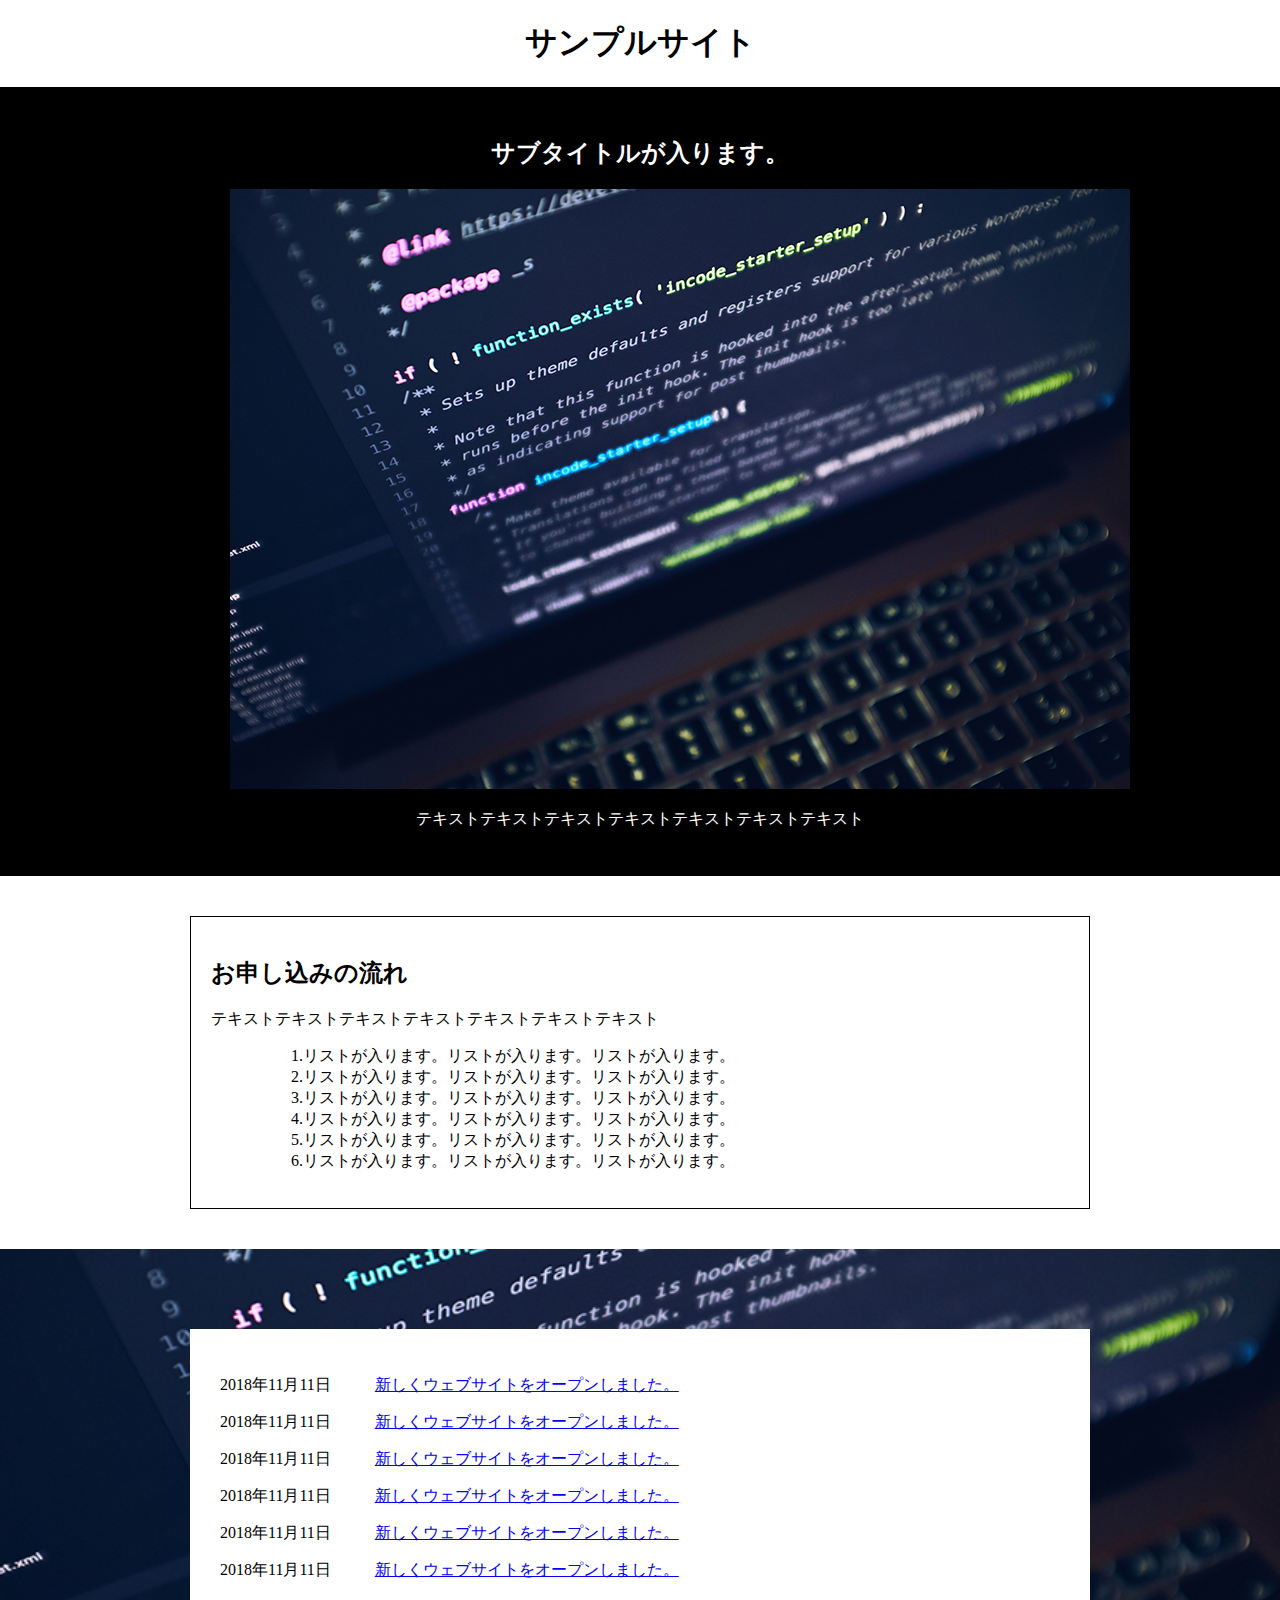
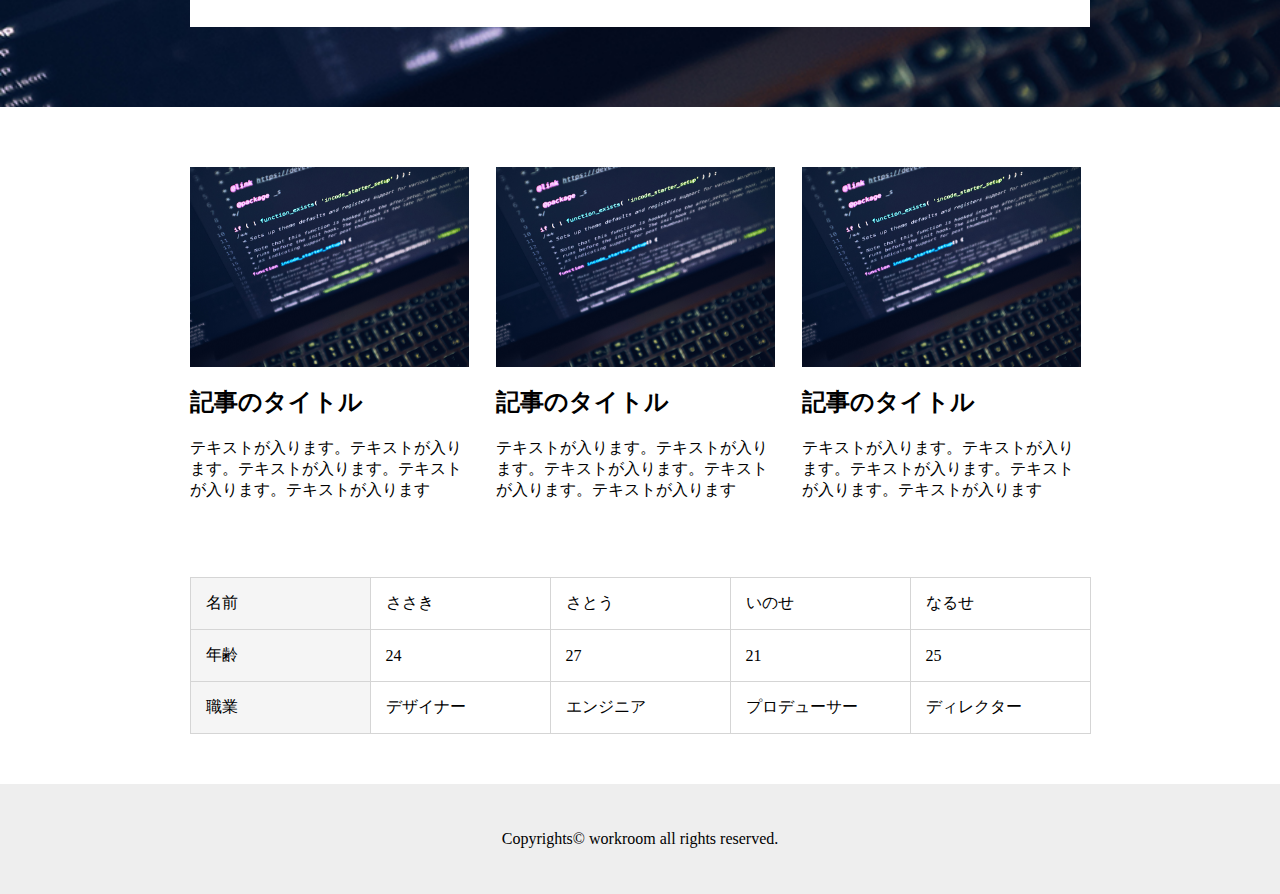
<file: index.html>
<!DOCTYPE html>
<html>
<!--head〜〜/headまでが基本設定のエリアです。-->
<head>
<!--文字の形式です。今は深く考えずUTF-8と入れてください。-->
<meta charset="UTF-8">
<!--Google検索した時に出てくるWEBサイトのタイトルエリアです。-->
<title>サンプルテンプレート</title>
<!--WEBサイト検索をした時に出てくる、説明エリアです。-->
<meta name="description" content="サンプルテンプレート">
<!--WEBサイト検索に有効とされるキーワードを入れます。カンマ区切り。-->
<meta name="keywords" content="レストラン,フレンチ,原宿">
<!--スマホやPCで切り替えて見た時、スムーズに切り替わるようにします。-->
<meta name="viewport" content="width=device-width,initial-scale=1.0,minimum-scale=1.0,maximum-scale=1.0,user-scalable=no">
<!--cssファイルを外部から読み込んでいます。-->
<link href="common.css" rel="stylesheet" type="text/css">
</head>
<body>
  <header>
    <h1>サンプルサイト</h1>
  </header>
  <section class="main">
    <div class="top-img">
      <h2>サブタイトルが入ります。</h2>
      <figure>
        <img src="img\common\unsplash.jpg" alt="pc">
      </figure>
      <p>テキストテキストテキストテキストテキストテキストテキスト</p>
    </div>
  </section>
  <section>
    <div class="form-description">
      <h2>お申し込みの流れ</h2>
      <p>テキストテキストテキストテキストテキストテキストテキスト</p>
      <ul>
        <ol>1.リストが入ります。リストが入ります。リストが入ります。</ol>
        <ol>2.リストが入ります。リストが入ります。リストが入ります。</ol>
        <ol>3.リストが入ります。リストが入ります。リストが入ります。</ol>
        <ol>4.リストが入ります。リストが入ります。リストが入ります。</ol>
        <ol>5.リストが入ります。リストが入ります。リストが入ります。</ol>
        <ol>6.リストが入ります。リストが入ります。リストが入ります。</ol>
      </ul>
    </div>
  </section>
  <section class="news_line">
    <div class="news_line_inner">
      <article class="news_incident">
        <dl>
          <dt>2018年11月11日</dt>
          <dd><a href="index.html">新しくウェブサイトをオープンしました。</a></dd>
        </dl>
      </article>
      <article class="news_incident">
        <dl>
          <dt>2018年11月11日</dt>
          <dd><a href="index.html">新しくウェブサイトをオープンしました。</a></dd>
        </dl>
      </article>
      <article class="news_incident">
        <dl>
          <dt>2018年11月11日</dt>
          <dd><a href="index.html">新しくウェブサイトをオープンしました。</a></dd>
        </dl>
      </article>
      <article class="news_incident">
        <dl>
          <dt>2018年11月11日</dt>
          <dd><a href="index.html">新しくウェブサイトをオープンしました。</a></dd>
        </dl>
      </article>
      <article class="news_incident">
        <dl>
          <dt>2018年11月11日</dt>
          <dd><a href="index.html">新しくウェブサイトをオープンしました。</a></dd>
        </dl>
      </article>
      <article class="news_incident">
        <dl>
          <dt>2018年11月11日</dt>
          <dd><a href="index.html">新しくウェブサイトをオープンしました。</a></dd>
        </dl>
      </article>
    </div>
  </section>
  <section class="clearfix">
    <article class="article_content">
      <figure class="article_picture">
        <a href="#"></a>
      </figure>
      <div class="article_body">
        <h2>記事のタイトル</h2>
        <p>テキストが入ります。テキストが入ります。テキストが入ります。テキストが入ります。テキストが入ります</p>
      </div>
    </article>
    <article class="article_content">
      <figure class="article_picture">
        <a href="#"></a>
      </figure>
      <div class="article_body">
        <h2>記事のタイトル</h2>
        <p>テキストが入ります。テキストが入ります。テキストが入ります。テキストが入ります。テキストが入ります</p>
      </div>
    </article>
    <article class="article_content">
      <figure class="article_picture">
        <a href="#"></a>
      </figure>
      <div class="article_body">
        <h2>記事のタイトル</h2>
        <p>テキストが入ります。テキストが入ります。テキストが入ります。テキストが入ります。テキストが入ります</p>
      </div>
    </article>
  </section>
  <section class="human_table">
    <div class="human_table_inner">
      <dl>
        <dt>名前</dt>
        <dd>ささき</dd>
        <dd>さとう</dd>
        <dd>いのせ</dd>
        <dd>なるせ</dd>
      </dl>
      <dl>
        <dt>年齢</dt>
        <dd>24</dd>
        <dd>27</dd>
        <dd>21</dd>
        <dd>25</dd>
      </dl>
      <dl>
        <dt>職業</dt>
        <dd>デザイナー</dd>
        <dd>エンジニア</dd>
        <dd>プロデューサー</dd>
        <dd>ディレクター</dd>
      </dl>
    </div>
  </section>
  <footer><p>Copyrights&copy; workroom all rights reserved.</p></footer>
</body>
</html>
</file>
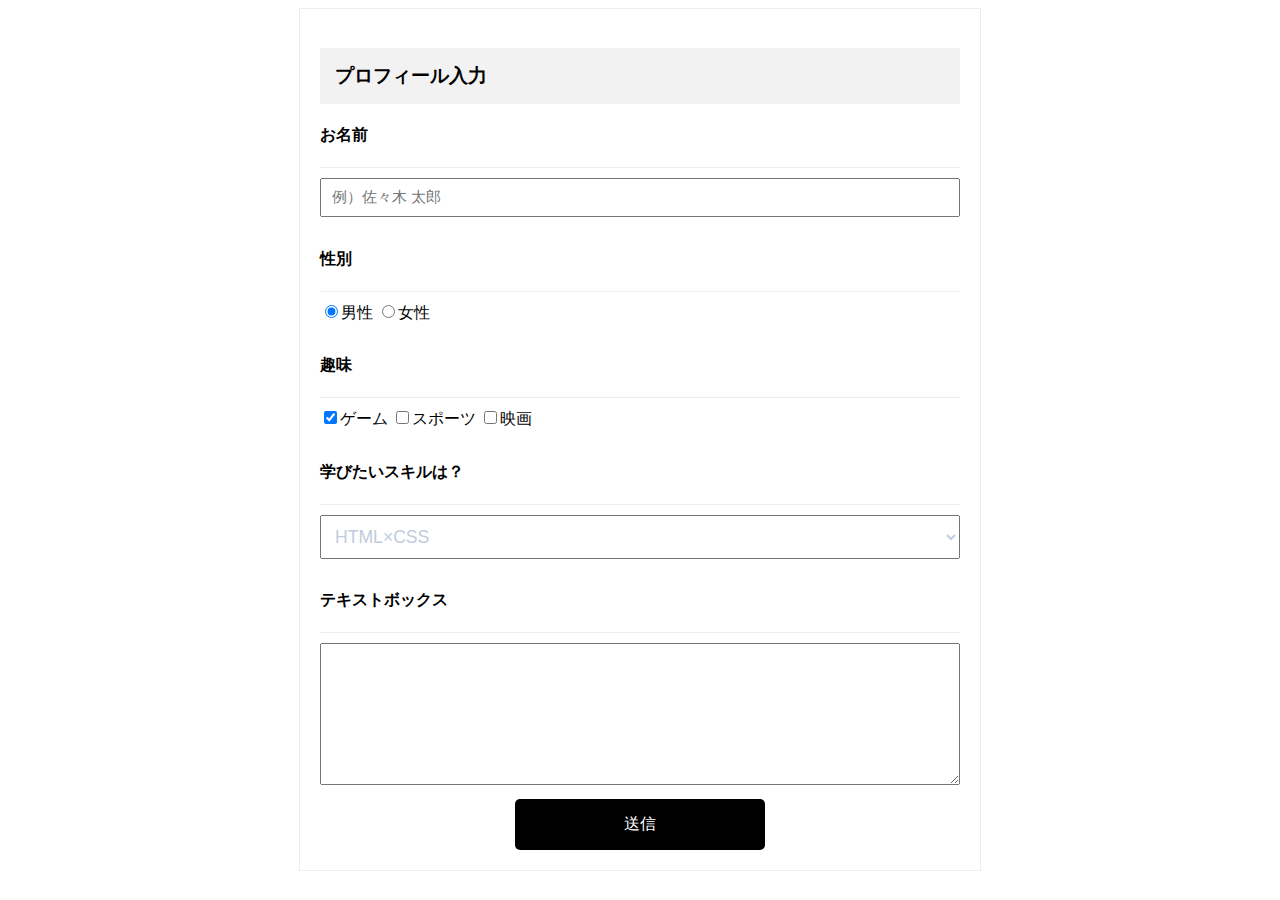
<file: form.html>
<!DOCTYPE html>
<html lang="en" dir="ltr">
  <head>
    <meta charset="UTF-8">
    <!--Google検索した時に出てくるWEBサイトのタイトルエリアです。-->
    <title>サンプルテンプレート</title>
    <!--WEBサイト検索をした時に出てくる、説明エリアです。-->
    <meta name="description" content="サンプルテンプレート">
    <!--WEBサイト検索に有効とされるキーワードを入れます。カンマ区切り。-->
    <meta name="keywords" content="レストラン,フレンチ,原宿">
    <!--スマホやPCで切り替えて見た時、スムーズに切り替わるようにします。-->
    <meta name="viewport" content="width=device-width,initial-scale=1.0,minimum-scale=1.0,maximum-scale=1.0,user-scalable=no">
    <!--cssファイルを外部から読み込んでいます。-->
    <link href="form.css" rel="stylesheet" type="text/css">
  </head>
  <body>
    <header>

    </header>
    <form class="" action="index.html" method="post">
      <div class="formInner">
        <section class="form_header">
          <h3>プロフィール入力</h3>
        </section>
        <section>
          <h4>お名前</h4>
          <div class="form_section">
            <input type="text" name="" value="" placeholder="例）佐々木 太郎">
          </div>
        </section>
        <section>
          <h4>性別</h4>
          <div class="form_section">
            <input type="radio" name="gender" value="" checked="checked">男性
            <input type="radio" name="gender" value="">女性
          </div>
        </section>
        <section>
          <h4>趣味</h4>
          <div class="form_section">
            <input type="checkbox" name="hobby" value="" checked="checked">ゲーム
            <input type="checkbox" name="hobby" value="">スポーツ
            <input type="checkbox" name="hobby" value="">映画
          </div>
        </section>
        <section>
          <h4>学びたいスキルは？</h4>
          <div class="form_section">
            <select class="" name="">
              <option value="HTML×CSS">HTML×CSS</option>
              <option value="Javascript">Javascript</option>
              <option value="PHP">PHP</option>
              <option value="デザイン">デザイン</option>
            </select>
          </div>
        </section>
        <section>
          <h4>テキストボックス</h4>
          <div class="form_section">
            <textarea name="name" rows="8" cols="80"></textarea>
          </div>
        </section>
        <section>
          <button type="button" name="button">送信</button>
        </section>
      </div>
    </form>
  </body>
</html>
</file>
<file: common.css>
body{
  margin:0px;
}
header{
  margin:0px;
  text-align: center;
}

.main{
  background:#000;
}

.main .top-img{
  width:900px;
  margin:0 auto;
  color:#fff;
  text-align: center;
  padding:30px;
}

.form-description{
  border: solid 1px #000;
  box-sizing: border-box;
  width:900px;
  margin:0 auto;
  padding:20px;
  margin-top:40px;
  margin-bottom:40px;
}

.news_line{
  background:url(img/common/unsplash.jpg);
  background-repeat:no-repeat;
  background-position: center center;
  background-size:cover;
  padding-top: 40px;
  padding-bottom: 40px;
}

.news_line_inner{
  width:900px;
  margin-left: auto;
  margin-right: auto;
  background:#fff;
  padding:30px;
  box-sizing:border-box;
  margin-top: 40px;
  margin-bottom: 40px;
}

.news_incident dl dt,dd{
  display: inline-block;
}
.clearfix{
  display: flex;
  width:900px;
  margin:0 auto;
  margin-top:60px;
  margin-bottom:60px;
}
.clearfix::after{
  content:"";
  display:block;
  clear:both;
  line-height: 0px;
  font-size:0px;
}

.article_picture{
  background:url(img/common/unsplash.jpg);
  background-repeat:no-repeat;
  background-size:cover;
  background-position: center center;
  padding-top:200px;
	margin:0px;
}

.article_content{
  width:31%;
  margin-right:3%
}

.article_content:last-child{
  margin-right:0px;
}

.human_table_inner{
  width:900px;
  margin:0 auto;
  border-right: solid 1px #d5d5d5;
  border-bottom:solid 1px #d5d5d5;
  margin-bottom:50px;
}

.human_table_inner dl{
  display: table;
  width:100%;
  margin:0px;
}

.human_table_inner dt,.human_table_inner dd{
  display: table-cell;
  width:20%;
  border-left:solid 1px #d5d5d5;
  border-top:solid 1px #d5d5d5;
  padding:15px;
  margin:0px;
  box-sizing:border-box;
  vertical-align: middle;
}

.human_table_inner dt{
  background:#F5F5F5;
}


footer{
  text-align: center;
  background:#EEEEEE;
  padding:30px;
}


@media screen and (max-width:900px) {

  .main figure{
    margin-right:0px;
    margin-left:0px;
  }

  .main .top-img{
    width:90%;
    height:auto;
  }

  .main img{
    width:90%;
  }

  .form-description{
    width:90%;
  }

  .form-description p{
    font-size:11px;
  }

  .form-description ul ol{
    font-size:8px;
  }

  .news_line{
    width:100%;
  }

  .news_line dt{
    font-size:15px;
  }

  .news_line dd{
    font-size:10px;
  }

  .news_line_inner{
    width:90%;
  }

  .clearfix{
    display:block;
    text-align: center;
  }

  .clearfix{
    width:90%;
  }

  .clearfix .article_content{
    width:90%;
    margin:0 auto;
  }

  .clearfix .article_content .article_body p{
    font-size:11px;
  }

  .human_table{
    width:80%;
    margin:0 auto;
  }

  .human_table .human_table_inner{
    width:100%;
  }
  .human_table .human_table_inner dl{
    width:100%;
  }

  .human_table .human_table_inner dl dt{
    font-size:15px;
  }

  .human_table .human_table_inner dl dd{
    font-size:10px;
  }
}
</file>
<file: form.css>
form{
  max-width: 680px;
  margin:0 auto;
  border: solid #EDEDED;
  border-width: 1px 1px 1px 1px;
}

.formInner{
  width:100%;
  margin: 0 auto;
  box-sizing: border-box;
  padding:20px;
}

.form_header{
  background:#F2F2F2;
}

.form_header h3{
  padding: 15px;
}

.form_section{
  border: solid #EDEDED;
  border-width:1px 0 0 0;
  padding:10px 0;
}

.form_section select{
  color:#C0CCDD;
  cursor: pointer;
}

textarea,input[type="text"],select{
  width:100%;
  padding:10px;
  box-sizing: border-box;
}

input[type="text"]::placeholder{
  font-size:1.1em;
}


button{
  display:block;
  margin:0 auto;
  background:#000;
  color:#ffff;
  border:none;
  border-radius:5px;
  width:250px;
  padding:15px;
  font-size:1em;
  cursor:pointer;
}

select{
  font-size:1.1em;
}
</file>
